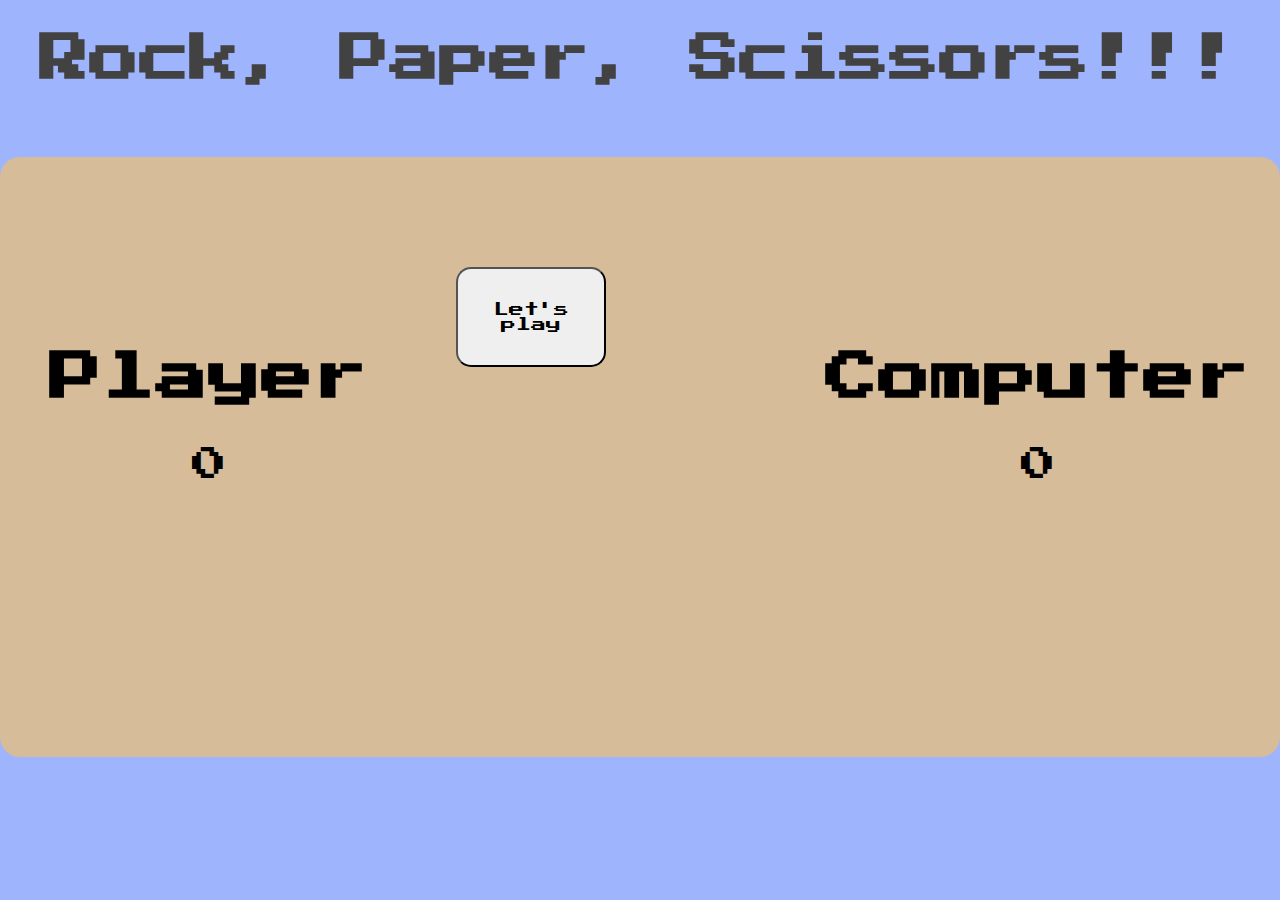
<file: index-ui.html>
<!DOCTYPE html>
    <html>
        <Head>
            <link rel="stylesheet" type="text/css" href="..\style.css">
            <link href="https://fonts.googleapis.com/css2?family=Krona+One&family=Roboto&display=swap" rel="stylesheet">
            <link href="https://fonts.googleapis.com/css2?family=Press+Start+2P&display=swap" rel="stylesheet">
        </Head>
        <title>Rock, Paper, Scissors!</title>
        
        <Body>
          <h1>Rock, Paper, Scissors!!!</h1>
          <div class = "main">
            <div class="start-button">
              <!-- <img id="retro" src="images/start.png" alt="" > -->
              <button id="begin">Let's play</button> 
              <!-- <button id="reset">Reset</button> -->
            </div>
          <div class="options">

              <button id="btn1">Rock</button>
              <button id="btn2">Paper</button>
              <button id="btn3">Scissors</button>
              <p id="para"></p>
            
          </div>
          <div class = "scoreboard">
          <div class="score">
            <div class="player-score">
              <h1 id="phand"></h1>
              <h2>Player</h2>
              <p class="para1">0</p>
            </div>
            <div class="computer-score">
              <h1 id="chand"></h1>
              <h2>Computer</h2>
              <p class="para2">0</p>
            </div>
          </div>
          </div>
        </div>
          <script type="text/javascript" src=".\rps.js"></script>
      </Body>
        <script>






           
        </script>
    </html>
        
    </html>
</file>
